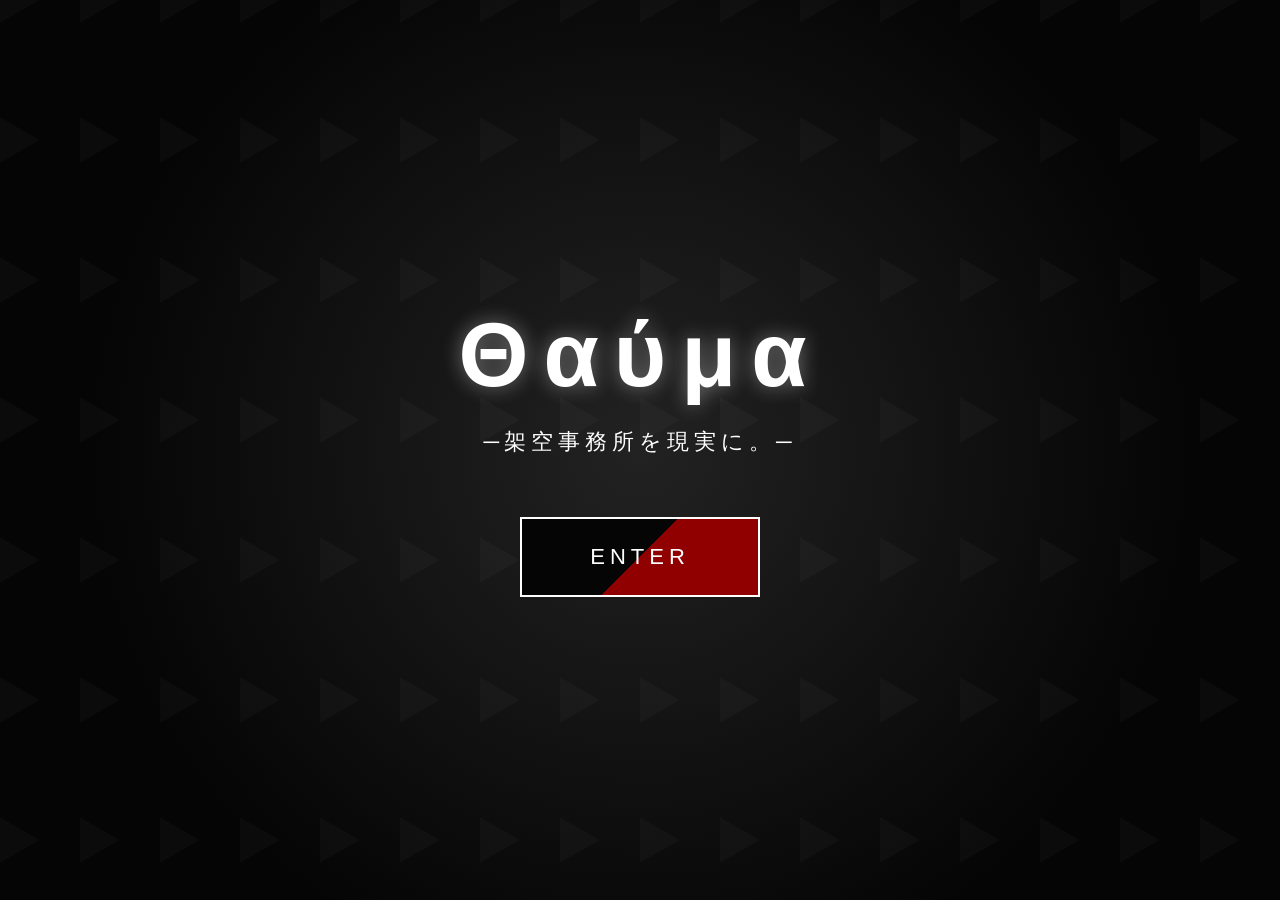
<file: index.html>
<!DOCTYPE html>
<html lang="ja">

<head>
<meta charset="UTF-8">
<meta name="viewport" content="width=device-width, initial-scale=1.0">

<meta http-equiv="Content-Security-Policy"
content="
default-src 'self';
script-src 'self';
style-src 'self' 'unsafe-inline';
img-src 'self' data:;
font-src 'self';
">

<title>Θαύμα</title>

<link rel="stylesheet" href="style.css">

</head>


<body>

<div class="home-background">


<div class="title-box">

<h1>Θαύμα</h1>

<p class="subtitle">─架空事務所を現実に。─</p>


<a href="home.html">
<button>
ENTER
</button>
</a>


</div>


</div>


<script src="script.js"></script>

</body>

</html>
</file>
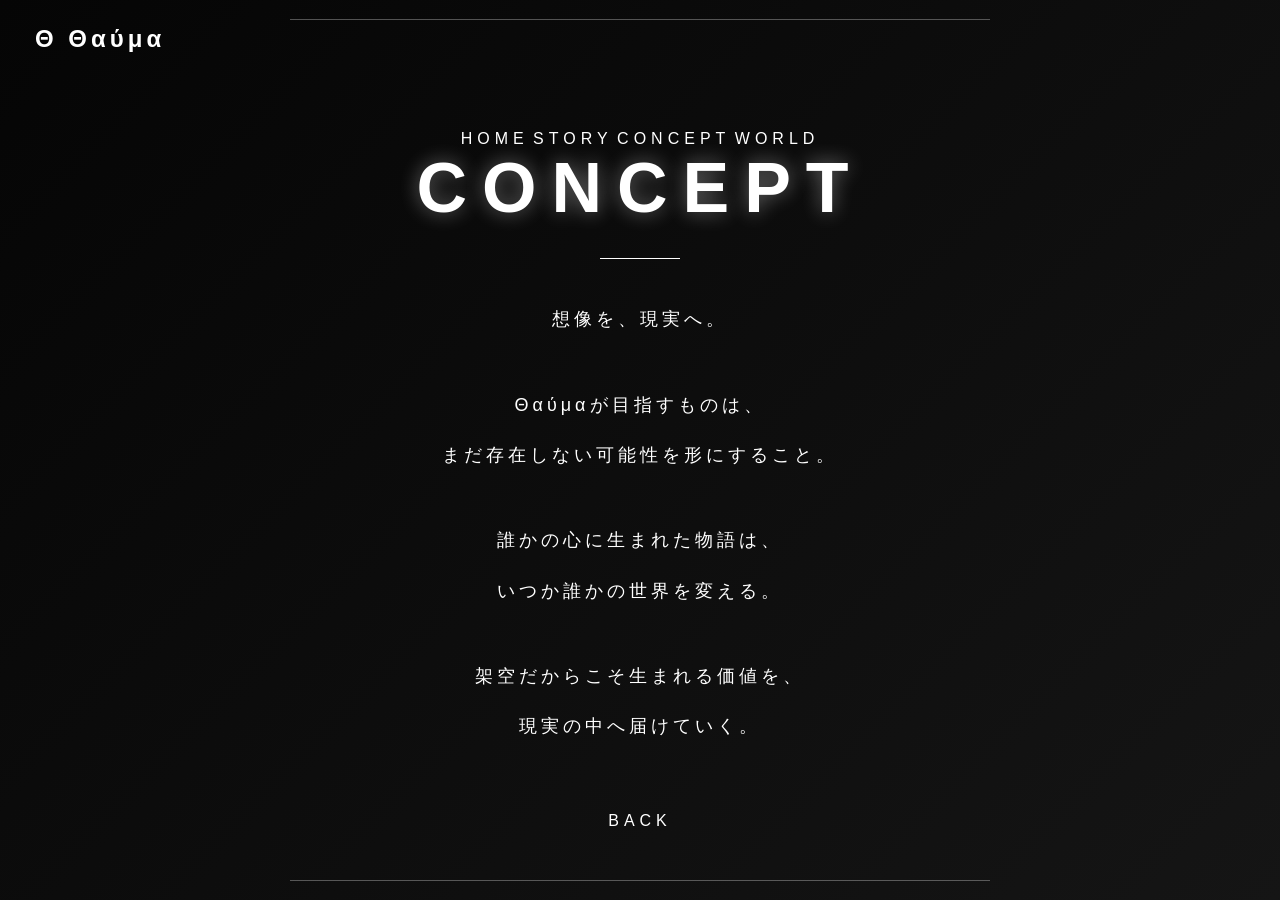
<file: concept.html>
<!DOCTYPE html>
<html lang="ja">

<head>

<meta charset="UTF-8">

<meta name="viewport" content="width=device-width, initial-scale=1.0">

<title>CONCEPT | Θαύμα</title>

<link rel="stylesheet" href="style.css">

</head>


<body>

<div class="site-logo">
    <a href="home.html">Θ Θαύμα</a>
</div>

<div class="concept-page">


<div class="concept-box">

<div class="site-menu">

<a href="home.html">HOME</a>
<a href="story.html">STORY</a>
<a href="concept.html">CONCEPT</a>
<a href="world.html">WORLD</a>

</div>

<h1>CONCEPT</h1>


<div class="line"></div>


<p>
想像を、現実へ。
</p>


<p>
Θαύμαが目指すものは、
<br>
まだ存在しない可能性を形にすること。
</p>


<p>
誰かの心に生まれた物語は、
<br>
いつか誰かの世界を変える。
</p>


<p>
架空だからこそ生まれる価値を、
<br>
現実の中へ届けていく。
</p>


<a href="home.html">BACK</a>


</div>


</div>


</body>

</html>
</file>
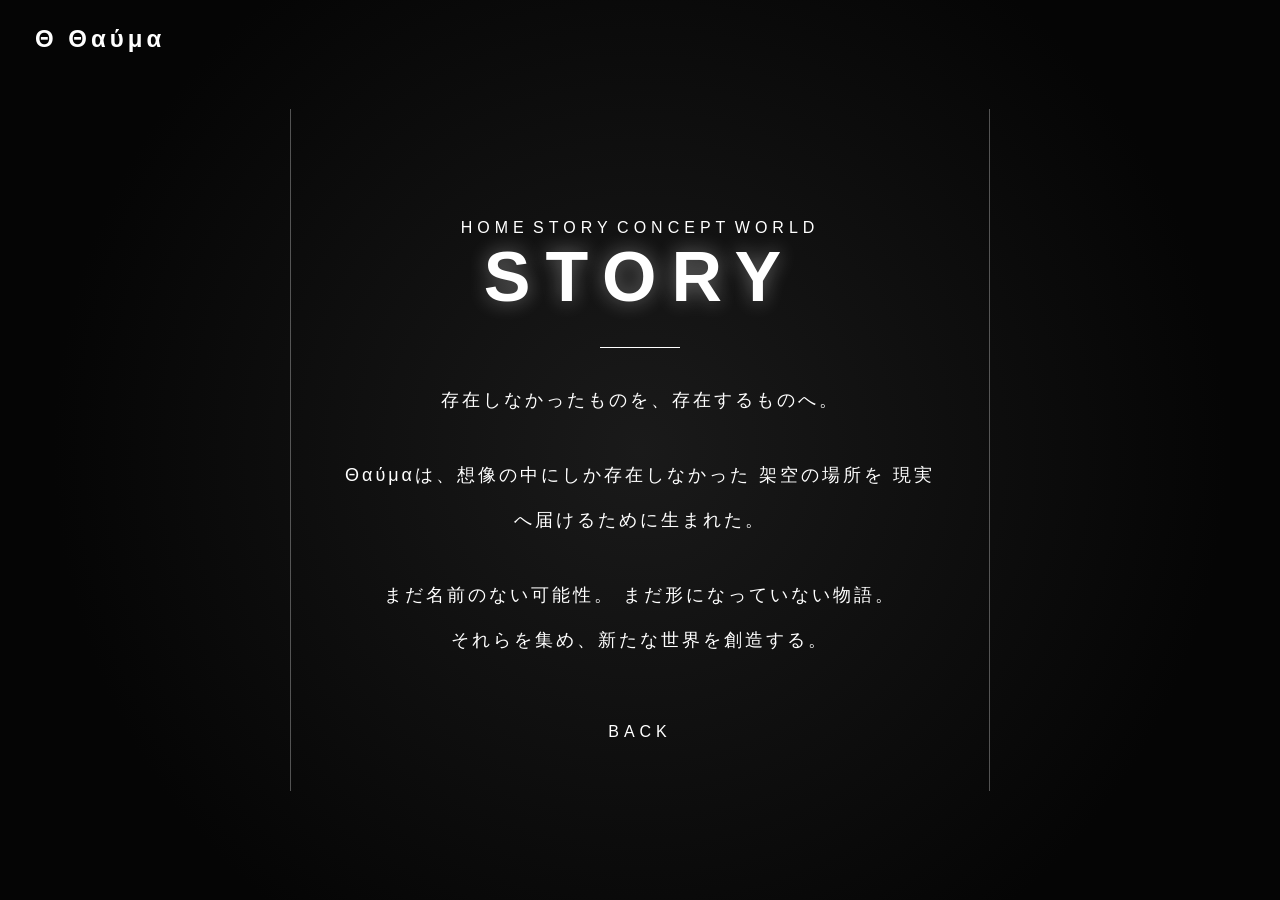
<file: story.html>
<!DOCTYPE html>
<html lang="ja">

<head>

<meta charset="UTF-8">

<meta name="viewport" content="width=device-width, initial-scale=1.0">

<title>STORY | Θαύμα</title>

<link rel="stylesheet" href="style.css">

</head>


<body>

<div class="site-logo">
    <a href="home.html">Θ Θαύμα</a>
</div>

<div class="story-page">


<div class="story-box">

<div class="site-menu">

<a href="home.html">HOME</a>
<a href="story.html">STORY</a>
<a href="concept.html">CONCEPT</a>
<a href="world.html">WORLD</a>

</div>

<h1>STORY</h1>


<div class="line"></div>


<p>
存在しなかったものを、存在するものへ。
</p>


<p>
Θαύμαは、想像の中にしか存在しなかった
架空の場所を
現実へ届けるために生まれた。
</p>


<p>
まだ名前のない可能性。
まだ形になっていない物語。

<br>

それらを集め、新たな世界を創造する。
</p>


<a href="home.html">BACK</a>


</div>


</div>


</body>

</html>
</file>
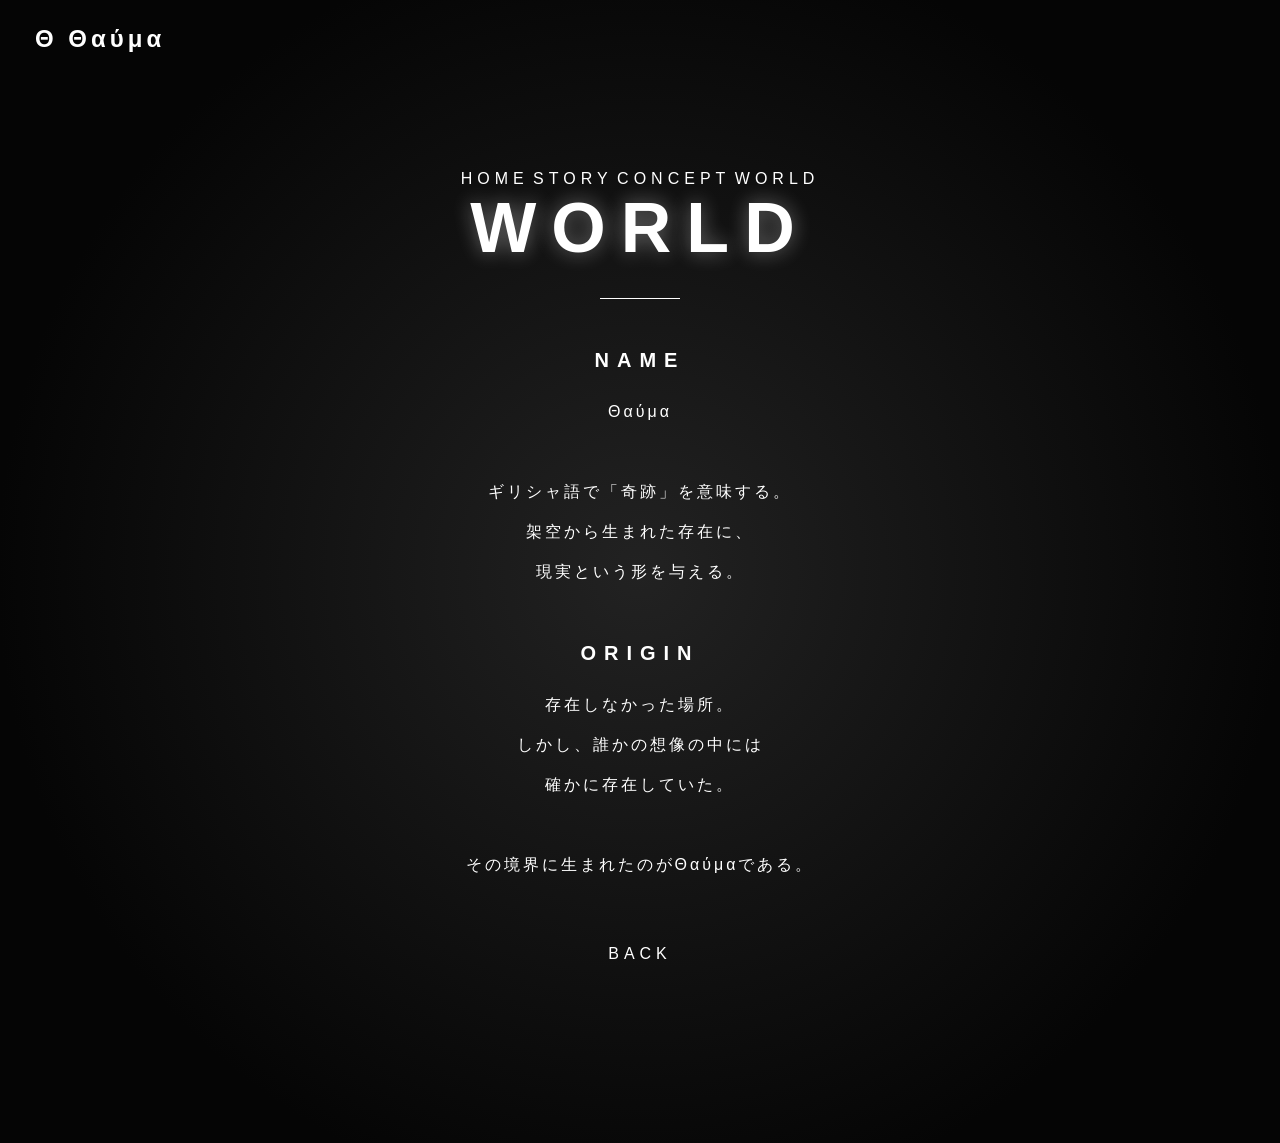
<file: world.html>
<!DOCTYPE html>
<html lang="ja">

<head>

<meta charset="UTF-8">

<meta name="viewport" content="width=device-width, initial-scale=1.0">

<title>WORLD | Θαύμα</title>

<link rel="stylesheet" href="style.css">

</head>

<body>

<div class="site-logo">
    <a href="home.html">Θ Θαύμα</a>
</div>

<div class="world-page">


<div class="world-box">


<div class="site-menu">

<a href="home.html">HOME</a>
<a href="story.html">STORY</a>
<a href="concept.html">CONCEPT</a>
<a href="world.html">WORLD</a>

</div>


<h1>WORLD</h1>


<div class="line"></div>



<h2>NAME</h2>

<p>
Θαύμα<br>
<br>
ギリシャ語で「奇跡」を意味する。<br>
架空から生まれた存在に、<br>
現実という形を与える。
</p>



<h2>ORIGIN</h2>

<p>
存在しなかった場所。<br>
しかし、誰かの想像の中には<br>
確かに存在していた。<br>
<br>
その境界に生まれたのがΘαύμαである。
</p>



<a href="home.html">BACK</a>


</div>


</div>


</body>

</html>
</file>
<file: style.css>
*{
margin:0;
padding:0;
box-sizing:border-box;
}


body{

    margin:0;

    min-height:100vh;

    overflow:auto;

    font-family:"Yu Gothic",sans-serif;

    color:white;

    background:#050505;

}


.home-background{

height:100vh;

display:flex;
justify-content:center;
align-items:center;

position:relative;
overflow:hidden;


background:

radial-gradient(
circle at center,
#222,
#050505 70%
);


}


/* 六角形っぽい薄い模様 */

.home-background::before{

content:"";

position:absolute;

inset:0;


background-image:

linear-gradient(
30deg,
rgba(255,255,255,.05) 12%,
transparent 12.5%
),

linear-gradient(
150deg,
rgba(255,255,255,.05) 12%,
transparent 12.5%
);


background-size:80px 140px;

opacity:.5;


}



/* タイトル */

.title-box{

position:relative;

text-align:center;

z-index:2;

}



h1{

font-size:90px;

letter-spacing:15px;

font-weight:700;


text-shadow:

0 0 20px rgba(255,255,255,.4);

}



p{

margin-top:20px;

font-size:22px;

letter-spacing:5px;

}




button{

margin-top:60px;


width:240px;

height:80px;


background:

linear-gradient(
135deg,
#050505 50%,
#900000 50%
);


border:

2px solid white;


color:white;


font-size:22px;

letter-spacing:5px;


cursor:pointer;


transition:.4s;


}



button:hover{


transform:scale(1.08);


}

/* ホーム画面 */

.home-page{

height:100vh;

display:flex;

flex-direction:column;

justify-content:center;

align-items:center;

position:relative;

overflow:hidden;

background:

radial-gradient(
circle at center,
#222,
#050505 75%
);

}


.home-page::before{

content:"";

position:absolute;

inset:0;

background-image:

linear-gradient(
30deg,
rgba(255,255,255,.04) 12%,
transparent 12.5%
),

linear-gradient(
150deg,
rgba(255,255,255,.04) 12%,
transparent 12.5%
);

background-size:80px 140px;

opacity:.5;

}


.home-page h1{

font-size:70px;

opacity:0;

animation:fadeUp .8s ease forwards;

}



.menu{

display:flex;

gap:50px;

margin-top:60px;

}



.menu div{

border:1px solid white;

padding:20px 40px;

letter-spacing:3px;


transition:.3s;


}


.menu div:hover{

background:white;

color:black;


}

/* ホームメニュー */

.menu{

display:flex;

flex-direction:column;

gap:35px;

margin-top:60px;

}


.menu a{

    opacity:0;

    animation:fadeUp .8s ease forwards;

    color:white;

    text-decoration:none;

    font-size:32px;

    letter-spacing:8px;

    position:relative;

    transition:.3s;

}

.menu a:nth-child(1){

    animation-delay:.6s;

}

.menu a:nth-child(2){

    animation-delay:.8s;

}

.menu a:nth-child(3){

    animation-delay:1s;

}

color:white

text-decoration:none

font-size

letter-spacing

position:relative

transition


.menu a::before,
.menu a::after{

content:"";

position:absolute;

top:50%;

width:0;

height:1px;

background:white;

transition:.3s;

}


.menu a:hover{

transform:scale(1.15);

opacity:.7;

}

/* STORYページ */


.story-page{

height:100vh;

display:flex;

justify-content:center;

align-items:center;


background:

radial-gradient(
circle at center,
#1a1a1a,
#050505 75%
);


color:white;

}



.story-box{

width:700px;

text-align:center;

padding:50px;


border-left:1px solid rgba(255,255,255,.3);

border-right:1px solid rgba(255,255,255,.3);


}



.story-box h1{

font-size:70px;

letter-spacing:15px;

}



.line{

width:80px;

height:1px;

background:white;

margin:30px auto;

}



.story-box p{

font-size:18px;

line-height:2.5;

letter-spacing:3px;

margin-top:30px;

}



.story-box a{

display:inline-block;

margin-top:60px;

color:white;

text-decoration:none;

letter-spacing:5px;

transition:.3s;

}



.story-box a:hover{

opacity:.5;

letter-spacing:8px;

}

/* CONCEPTページ */


.concept-page{

height:100vh;

display:flex;

justify-content:center;

align-items:center;


background:

linear-gradient(
135deg,
#050505,
#151515
);


color:white;

}



.concept-box{

width:700px;

text-align:center;

padding:50px;


border-top:1px solid rgba(255,255,255,.3);

border-bottom:1px solid rgba(255,255,255,.3);

}



.concept-box h1{

font-size:70px;

letter-spacing:15px;

}



.concept-box p{

font-size:18px;

line-height:2.8;

letter-spacing:4px;

margin-top:35px;

}



.concept-box a{

display:inline-block;

margin-top:60px;

color:white;

text-decoration:none;

letter-spacing:5px;

transition:.3s;

}



.concept-box a:hover{

opacity:.5;

}

/* WORLDページ */

.world-page{

min-height:100vh;

display:flex;

justify-content:center;

align-items:flex-start;


background:

radial-gradient(
circle at center,
#222,
#050505 75%
);


color:white;

padding-top:60px;

padding-bottom:80px;

}


.world-box{

width:750px;

text-align:center;

padding:50px;

padding-bottom:100px;

}


.world-box h1{

font-size:70px;

letter-spacing:15px;

}



.world-box h2{

margin-top:50px;

font-size:20px;

letter-spacing:8px;

}



.world-box p{

font-size:16px;

line-height:2.5;

letter-spacing:3px;

}



.world-box a{

display:inline-block;

margin-top:60px;

color:white;

text-decoration:none;

letter-spacing:5px;

transition:.3s;

}


.world-box a:hover{

opacity:.5;

}

.archive-text{

margin-top:60px;

font-size:16px;

letter-spacing:6px;

color:rgba(255,255,255,.45);

}

/* フェードインアニメーション */

@keyframes fadeUp{

from{

opacity:0;

transform:translateY(25px);

}

to{

opacity:1;

transform:translateY(0);

}

}

.subtitle{

opacity:0;

animation:fadeUp .8s ease forwards;

animation-delay:.3s;

}

.archive-text{

opacity:0;

animation:fadeUp .8s ease forwards;

animation-delay:1.2s;

}

.menu a::before{

right:100%;

margin-right:15px;

}

.menu a::after{

left:100%;

margin-left:15px;

}

.menu a:hover::before,
.menu a:hover::after{

width:40px;

}

/* ロゴ */

.site-logo{

    position:fixed;

    top:25px;

    left:35px;

    z-index:999;

}

.site-logo a{

    color:white;

    text-decoration:none;

    font-size:24px;

    letter-spacing:4px;

    font-weight:600;

    transition:.3s;

}

.site-logo a:hover{

    opacity:.6;

}

/* メニュー文字のホバー演出 */
</file>
